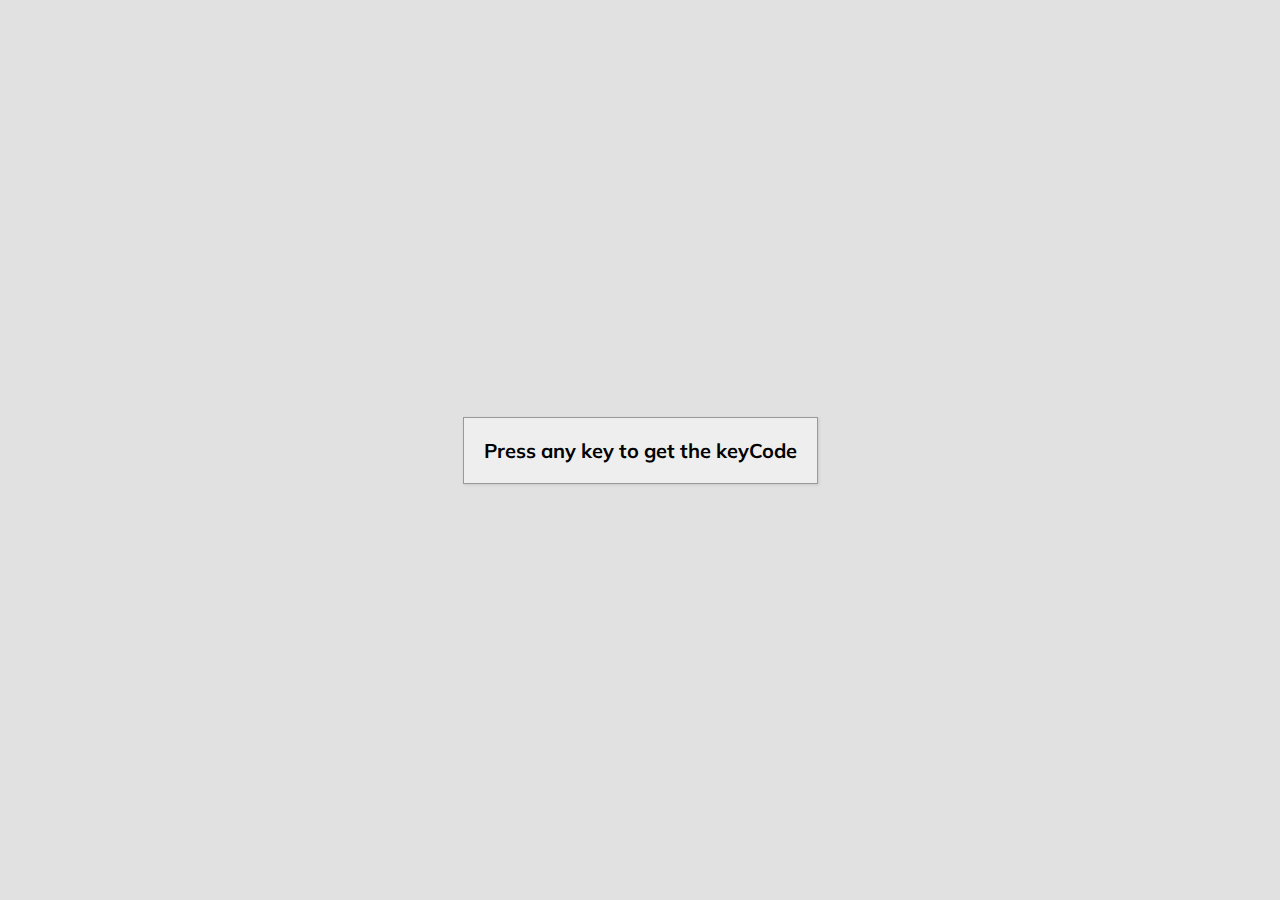
<file: event-keycodes/index.html>
<!DOCTYPE html>
<html lang="en">
  <head>
    <meta charset="UTF-8" />
    <meta name="viewport" content="width=device-width, initial-scale=1.0" />
    <link rel="stylesheet" href="style.css" />
    <title>Event KeyCodes</title>
  </head>
  <body>
    <div id="insert">
      <div class="key">
        Press any key to get the keyCode
      </div>
    </div>
    <script src="script.js"></script>
  </body>
</html>
</file>
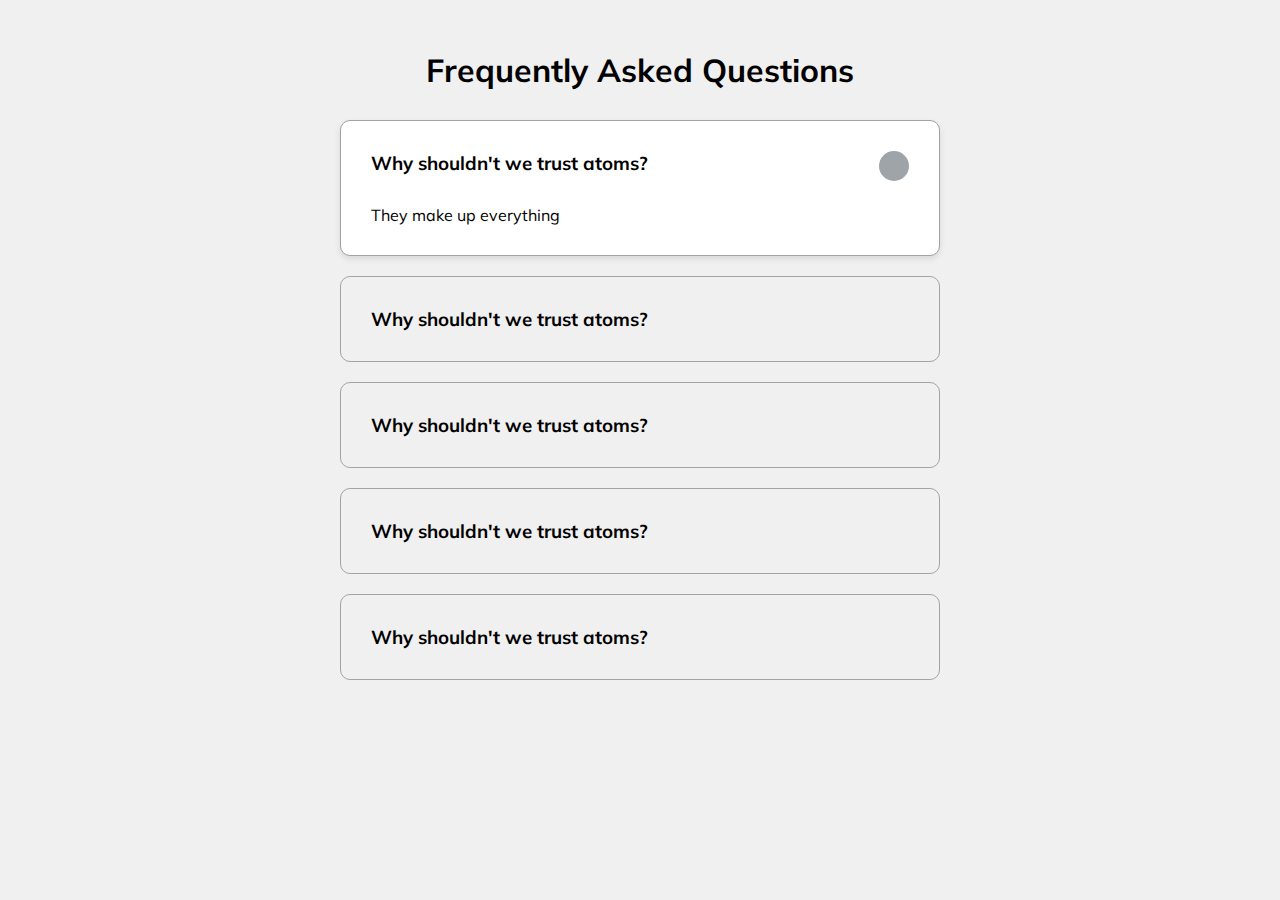
<file: faq-collapse/index.html>
<!DOCTYPE html>
<html lang="en">
  <head>
    <meta charset="UTF-8" />
    <meta name="viewport" content="width=device-width, initial-scale=1.0" />
    <link rel="stylesheet" href="https://cdnjs.cloudflare.com/ajax/libs/font-awesome/5.14.0/css/all.min.css" integrity="sha512-1PKOgIY59xJ8Co8+NE6FZ+LOAZKjy+KY8iq0G4B3CyeY6wYHN3yt9PW0XpSriVlkMXe40PTKnXrLnZ9+fkDaog==" crossorigin="anonymous" />
    <link rel="stylesheet" href="style.css" />
    <title>FAQ</title>
  </head>
  <body>
    <h1>Frequently Asked Questions</h1>
    <div class="faq-container">
      <div class="faq active">
        <h3 class="faq-title">
          Why shouldn't we trust atoms?
        </h3>    
        <p class="faq-text">
          They make up everything
        </p>
      <button class="faq-toggle " >
        <i class="fas fa-chevron-down"></i>
        <i class="fas fa-times"></i>
      </button>
      </div>
      <div class="faq ">
        <h3 class="faq-title">
          Why shouldn't we trust atoms?
        </h3>    
        <p class="faq-text">
          They make up everything
        </p>
      <button class="faq-toggle" >
        <i class="fas fa-chevron-down"></i>
        <i class="fas fa-times"></i>
      </button>
      </div>
      <div class="faq ">
        <h3 class="faq-title">
          Why shouldn't we trust atoms?
        </h3>    
        <p class="faq-text">
          They make up everything
        </p>
      <button class="faq-toggle" >
        <i class="fas fa-chevron-down"></i>
        <i class="fas fa-times"></i>
      </button>
      </div>
      <div class="faq ">
        <h3 class="faq-title">
          Why shouldn't we trust atoms?
        </h3>    
        <p class="faq-text">
          They make up everything
        </p>
      <button class="faq-toggle" >
        <i class="fas fa-chevron-down"></i>
        <i class="fas fa-times"></i>
      </button>
      </div>
      <div class="faq ">
        <h3 class="faq-title">
          Why shouldn't we trust atoms?
        </h3>    
        <p class="faq-text">
          They make up everything
        </p>
      <button class="faq-toggle" >
        <i class="fas fa-chevron-down"></i>
        <i class="fas fa-times"></i>
      </button>
      </div>
    </div>
    <script src="script.js"></script>
  </body>
</html>
</file>
<file: event-keycodes/style.css>
@import url('https://fonts.googleapis.com/css?family=Muli&display=swap');

* {
  box-sizing: border-box;
}

body {
  background-color: #e1e1e1;
  font-family: 'Muli', sans-serif;
  display: flex;
  align-items: center;
  justify-content: center;
  text-align: center;
  height: 100vh;
  overflow: hidden;
  margin: 0;
}

.key {
  border: 1px solid #999;
  background-color: #eee;
  box-shadow: 1px 1px 3px rgba(0, 0, 0, 0.1);
  display: inline-flex;
  align-items: center;
  font-size: 20px;
  font-weight: bold;
  padding: 20px;
  flex-direction: column;
  margin: 10px;
  min-width: 150px;
  position: relative;
}

.key small {
  position: absolute;
  top: -24px;
  left: 0;
  text-align: center;
  width: 100%;
  color: #555;
  font-size: 14px;
}

@media(max-width:768px){
 .key{
   margin: 10px 0px;
  }
}
</file>
<file: faq-collapse/style.css>
@import url('https://fonts.googleapis.com/css?family=Muli&display=swap');

* {
  box-sizing: border-box;
}

body {
  font-family: 'Muli', sans-serif;
  background-color: #f0f0f0;
}

h1 {
  margin: 50px 0 30px;
  text-align: center;
}

.faq-container{
  max-width: 600px;
  margin: 0 auto;
}
.faq{
  background-color: transparent;
  border: 1px solid #9fa4a8;
  border-radius: 10px;
  padding: 30px;
  margin: 20px 0;
  overflow: hidden;
  transition: .4s ease-in;
  position: relative;

}

.faq.active{
  background-color: white;
  box-shadow: 0 3px 6px rgba(0, 0, 0, 0.1);

}

.faq.active::before,
.faq.active::after{
  content: '\f075';
  font-family: 'Font Awesome 5 Free';
  font-size: 7rem;
  color: green;
  position: absolute;
  top: 20px;
  left: 20px;
  z-index: 0;
  opacity: .2;
}

.faq.active::before{
  color: #3498db;
  top: -10px;
  left: -30px;
  transform: rotateY(180deg);
}

.faq-title{
  margin: 0 35px 0 0 ;
}
.faq-text{
  display: none;
  margin: 30px 0 0;
}
.faq.active .faq-text{
  display: block;
}
 .faq-toggle:focus{
  outline: 0;
 }

.faq-toggle{
  background-color: transparent;
  border: 0;
  cursor: pointer;
  display: flex;
  align-items: center;
  justify-content: center;
  font-size: 16px;
  padding: 0;
  position: absolute;
  right: 30px;
  top: 30px;
  height: 30px;
  width: 30px;
}

.faq.active .faq-toggle{
  background-color:#9fa4a8;
  border-radius: 50%;
  color: white;
}

.faq-toggle .fa-times{
  display: none;
}


.faq.active .faq-toggle .fa-times{
  display: block;

}
.faq.active .faq-toggle .fa-chevron-down{
  display: none;
}
</file>
